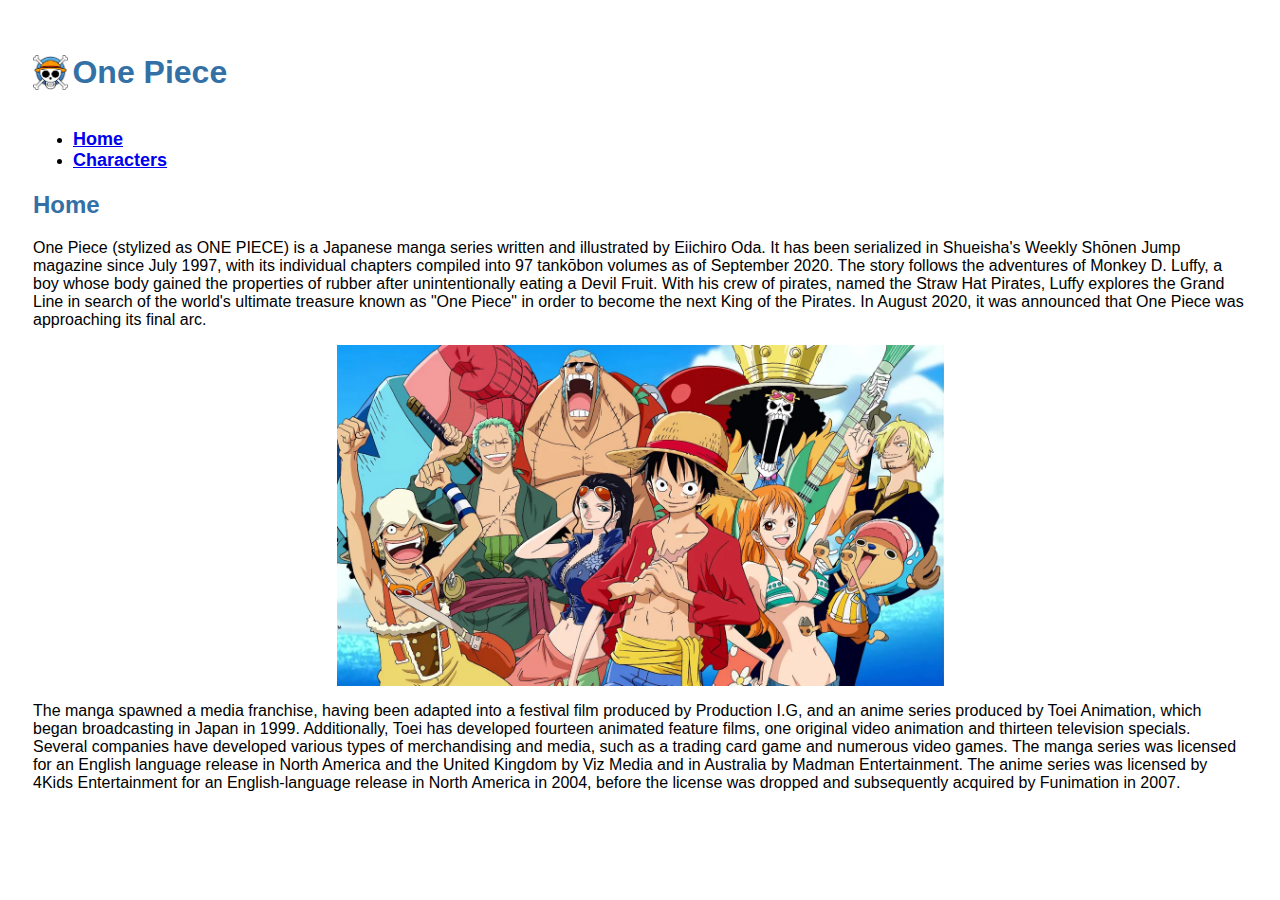
<file: 1_tribute-page/index.html>
<!DOCTYPE html>
<html lang="en">
  <head>
    <link rel="stylesheet" href="styles.css" />
  </head>
  <body>
    <header class="header">
      <img class="logo" alt="One Piece Logo" src="img/One_Piece_Anime_Logo.webp" />
      <h1 id="title">One Piece</h1>
    </header>
    <nav>
      <ul>
        <li><a href="index.html">Home</a></li>
        <li><a href="characters.html">Characters</a></li>
      </ul>
    </nav>
    <main id="main">
      <div>
        <h2>Home</h2>
        <p>
          One Piece (stylized as ONE PIECE) is a Japanese manga series written
          and illustrated by Eiichiro Oda. It has been serialized in Shueisha's
          Weekly Shōnen Jump magazine since July 1997, with its individual
          chapters compiled into 97 tankōbon volumes as of September 2020. The
          story follows the adventures of Monkey D. Luffy, a boy whose body
          gained the properties of rubber after unintentionally eating a Devil
          Fruit. With his crew of pirates, named the Straw Hat Pirates, Luffy
          explores the Grand Line in search of the world's ultimate treasure
          known as "One Piece" in order to become the next King of the Pirates.
          In August 2020, it was announced that One Piece was approaching its
          final arc.
        </p>
        <img class="image" src="img/1134207_hnfc.1280.webp" style="max-width: 50%" />
        <p>
          The manga spawned a media franchise, having been adapted into a
          festival film produced by Production I.G, and an anime series produced
          by Toei Animation, which began broadcasting in Japan in 1999.
          Additionally, Toei has developed fourteen animated feature films, one
          original video animation and thirteen television specials. Several
          companies have developed various types of merchandising and media,
          such as a trading card game and numerous video games. The manga series
          was licensed for an English language release in North America and the
          United Kingdom by Viz Media and in Australia by Madman Entertainment.
          The anime series was licensed by 4Kids Entertainment for an
          English-language release in North America in 2004, before the license
          was dropped and subsequently acquired by Funimation in 2007.
        </p>
      </div>
    </main>
  </body>
</html>
</file>
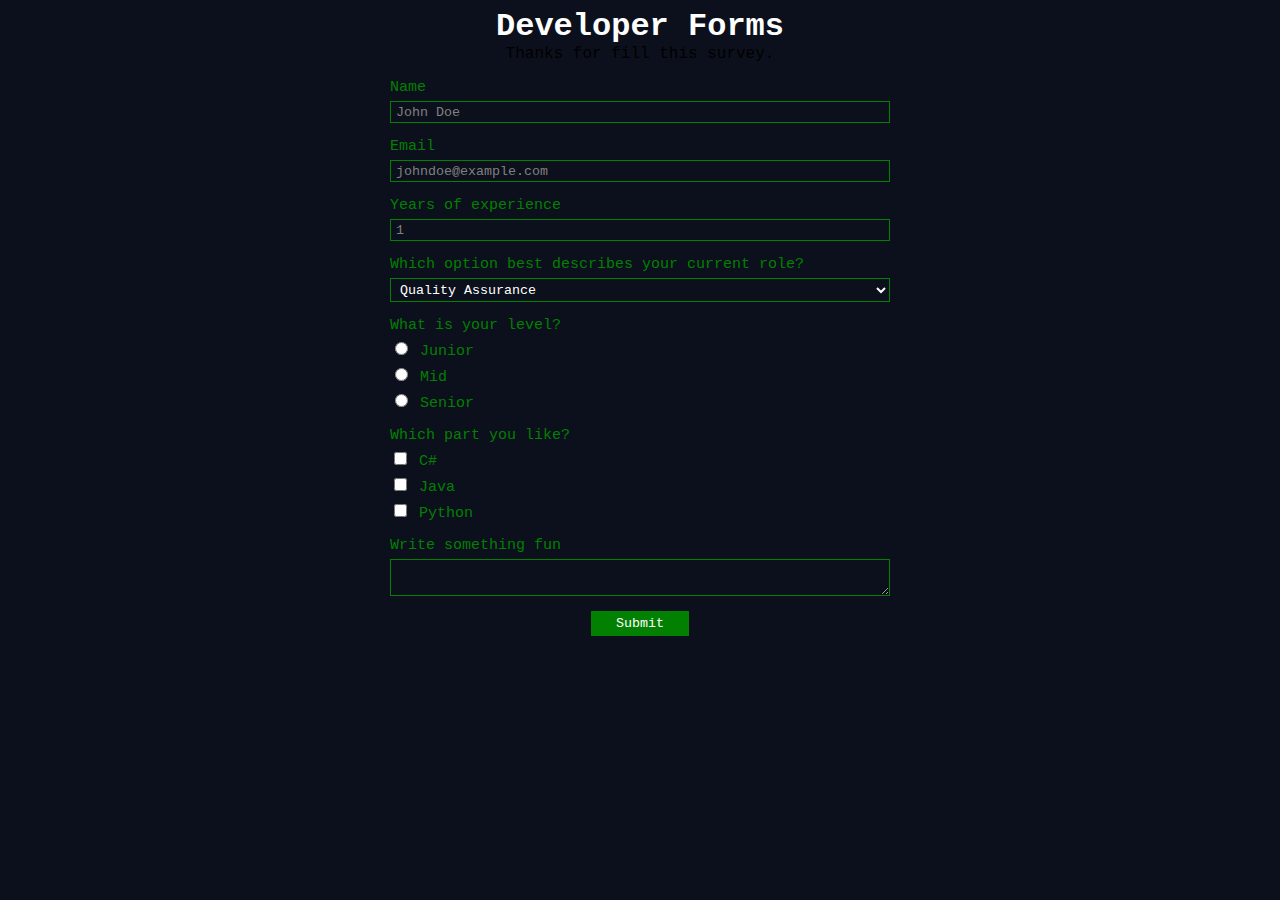
<file: 2_survey_form/index.html>
<html>
  <head>
    <title>Developer Form</title>
    <link rel="stylesheet" href="styles.css" />
  </head>
  <body>
    <main class="content">
      <div class="title-container">
        <h1 class="mb-0" id="title">Developer Forms</h1>
        <p class="mt-0" id="description">Thanks for fill this survey.</p>
      </div>

      <div class="form-container">
        <form id="survey-form">
          <div class="form-group">
            <label id="name-label" for="name">Name</label>
            <input
              class="form-control"
              id="name"
              type="text"
              required
              placeholder="John Doe"
            />
          </div>
          <div class="form-group">
            <label id="email-label" for="email">Email</label>
            <input
              class="form-control"
              id="email"
              type="email"
              required
              placeholder="johndoe@example.com"
            />
          </div>
          <div class="form-group">
            <label id="number-label" for="number">Years of experience</label>
            <input
              class="form-control"
              id="number"
              type="number"
              min="1"
              max="20"
              required
              placeholder="1"
            />
          </div>
          <div class="form-group">
            <label id="combo-dropdown" for="dropdown"
              >Which option best describes your current role?</label
            >
            <select class="form-control" id="dropdown">
              <option value="" disabled>Select current role</option>
              <option>Quality Assurance</option>
              <option>Software Developer</option>
              <option>Software Architect</option>
            </select>
          </div>
          <div class="form-group">
            <label>What is your level?</label>
            <label>
              <input type="radio" name="level" value="junior" /> Junior
            </label>
            <label> <input type="radio" name="level" value="mid" /> Mid </label>
            <label>
              <input type="radio" name="level" value="senior" /> Senior
            </label>
          </div>
          <div class="form-group">
            <label id="combo-label" for="combo">Which part you like?</label>
            <div>
              <label> <input type="checkbox" value="csharp" /> C# </label>
              <label> <input type="checkbox" value="java" /> Java </label>
              <label> <input type="checkbox" value="python" /> Python </label>
            </div>
          </div>
          <div class="form-group">
            <label id="textarea-label" for="textarea">Write something fun</label>
            <textarea class="form-control" id="textarea"></textarea>
          </div>
          <div class="button-container mt-2">
            <button id="submit" type="submit">Submit</button>
          </div>
        </form>
      </div>
    </main>
    <script src="https://cdn.freecodecamp.org/testable-projects-fcc/v1/bundle.js"></script>
  </body>
</html>
</file>
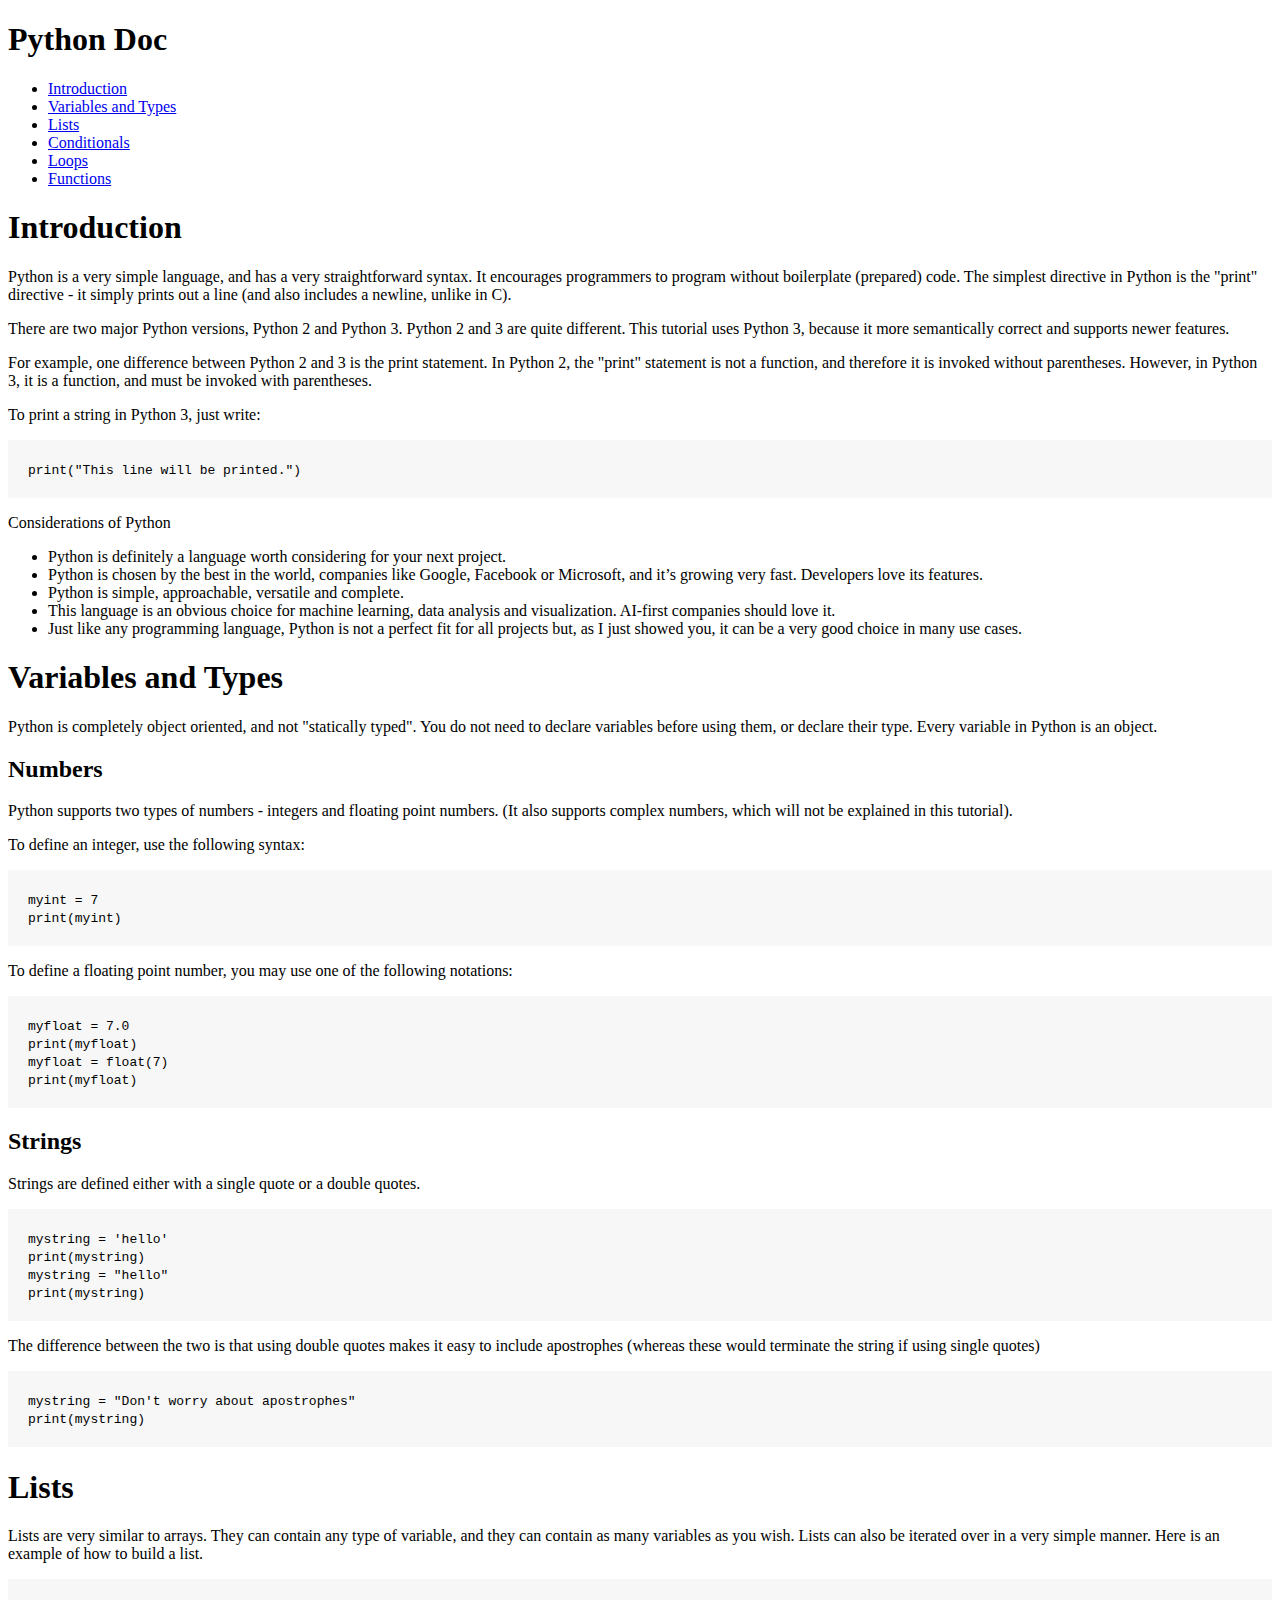
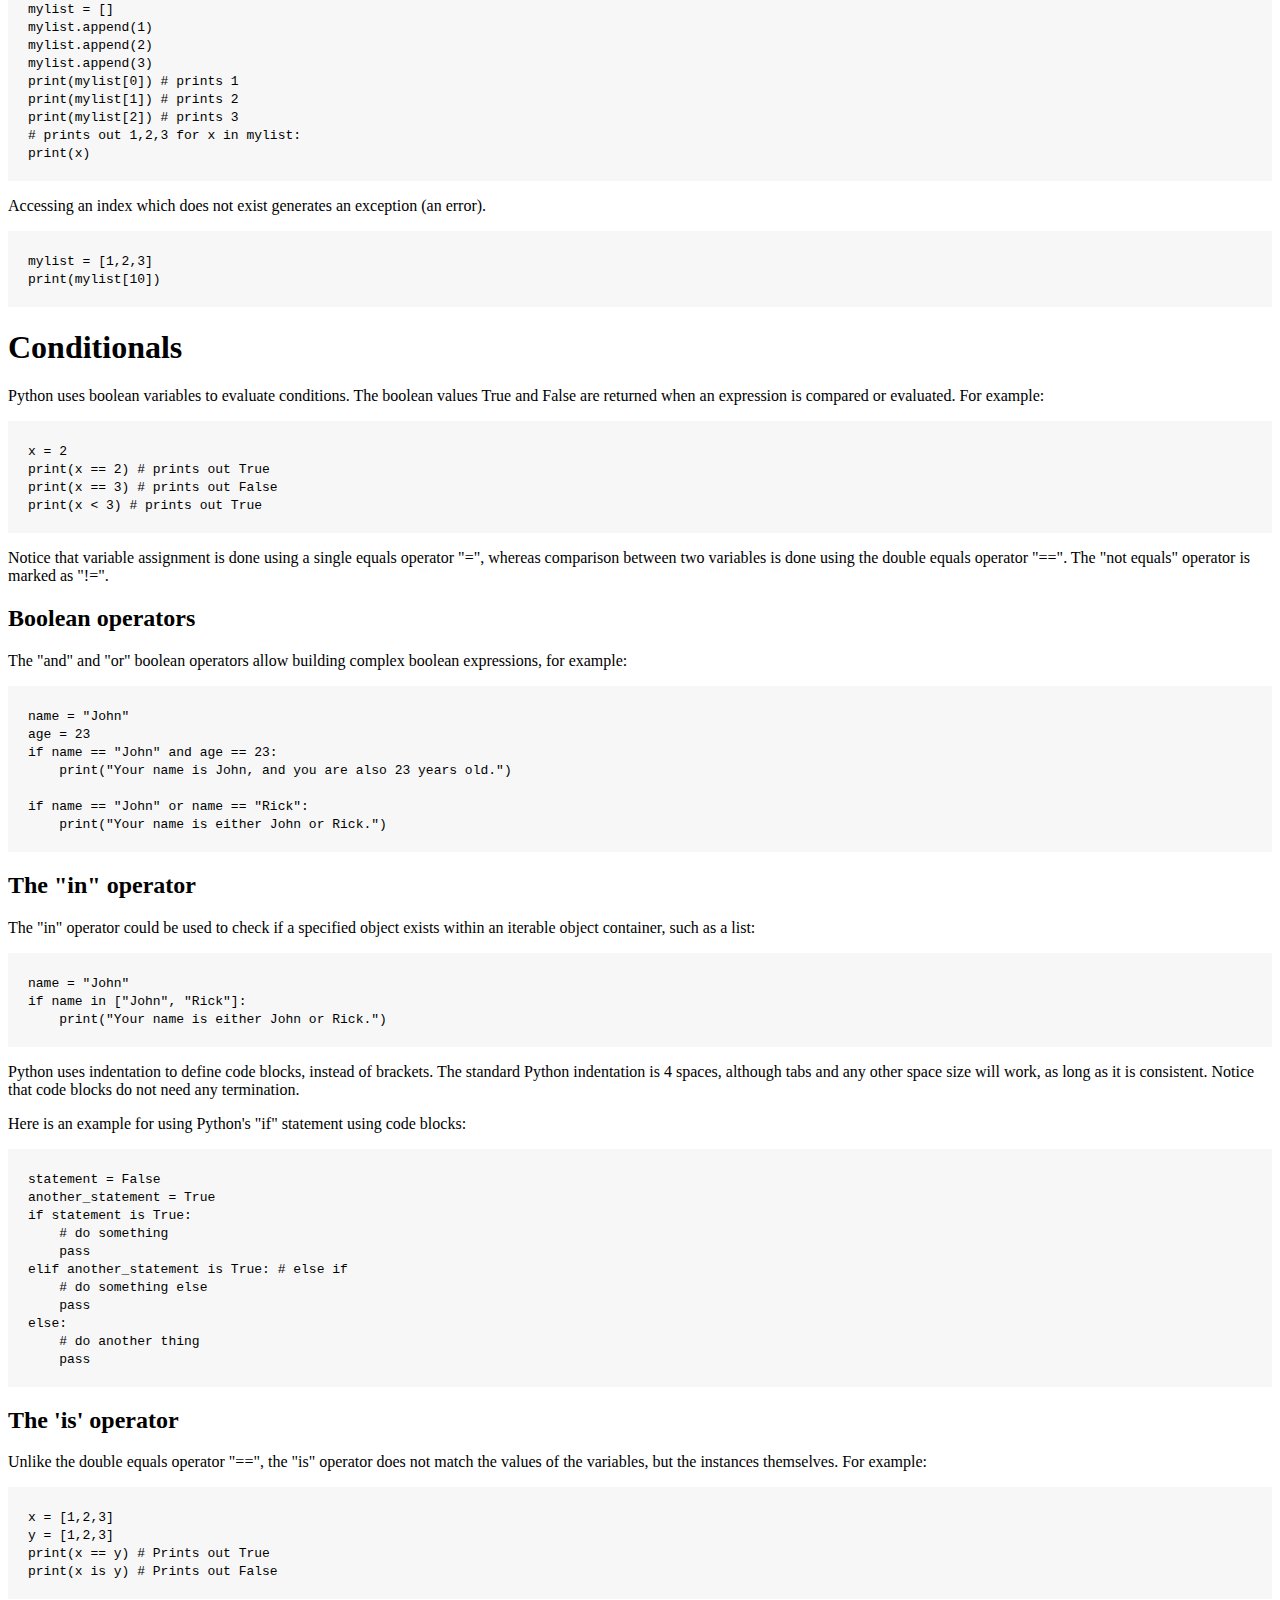
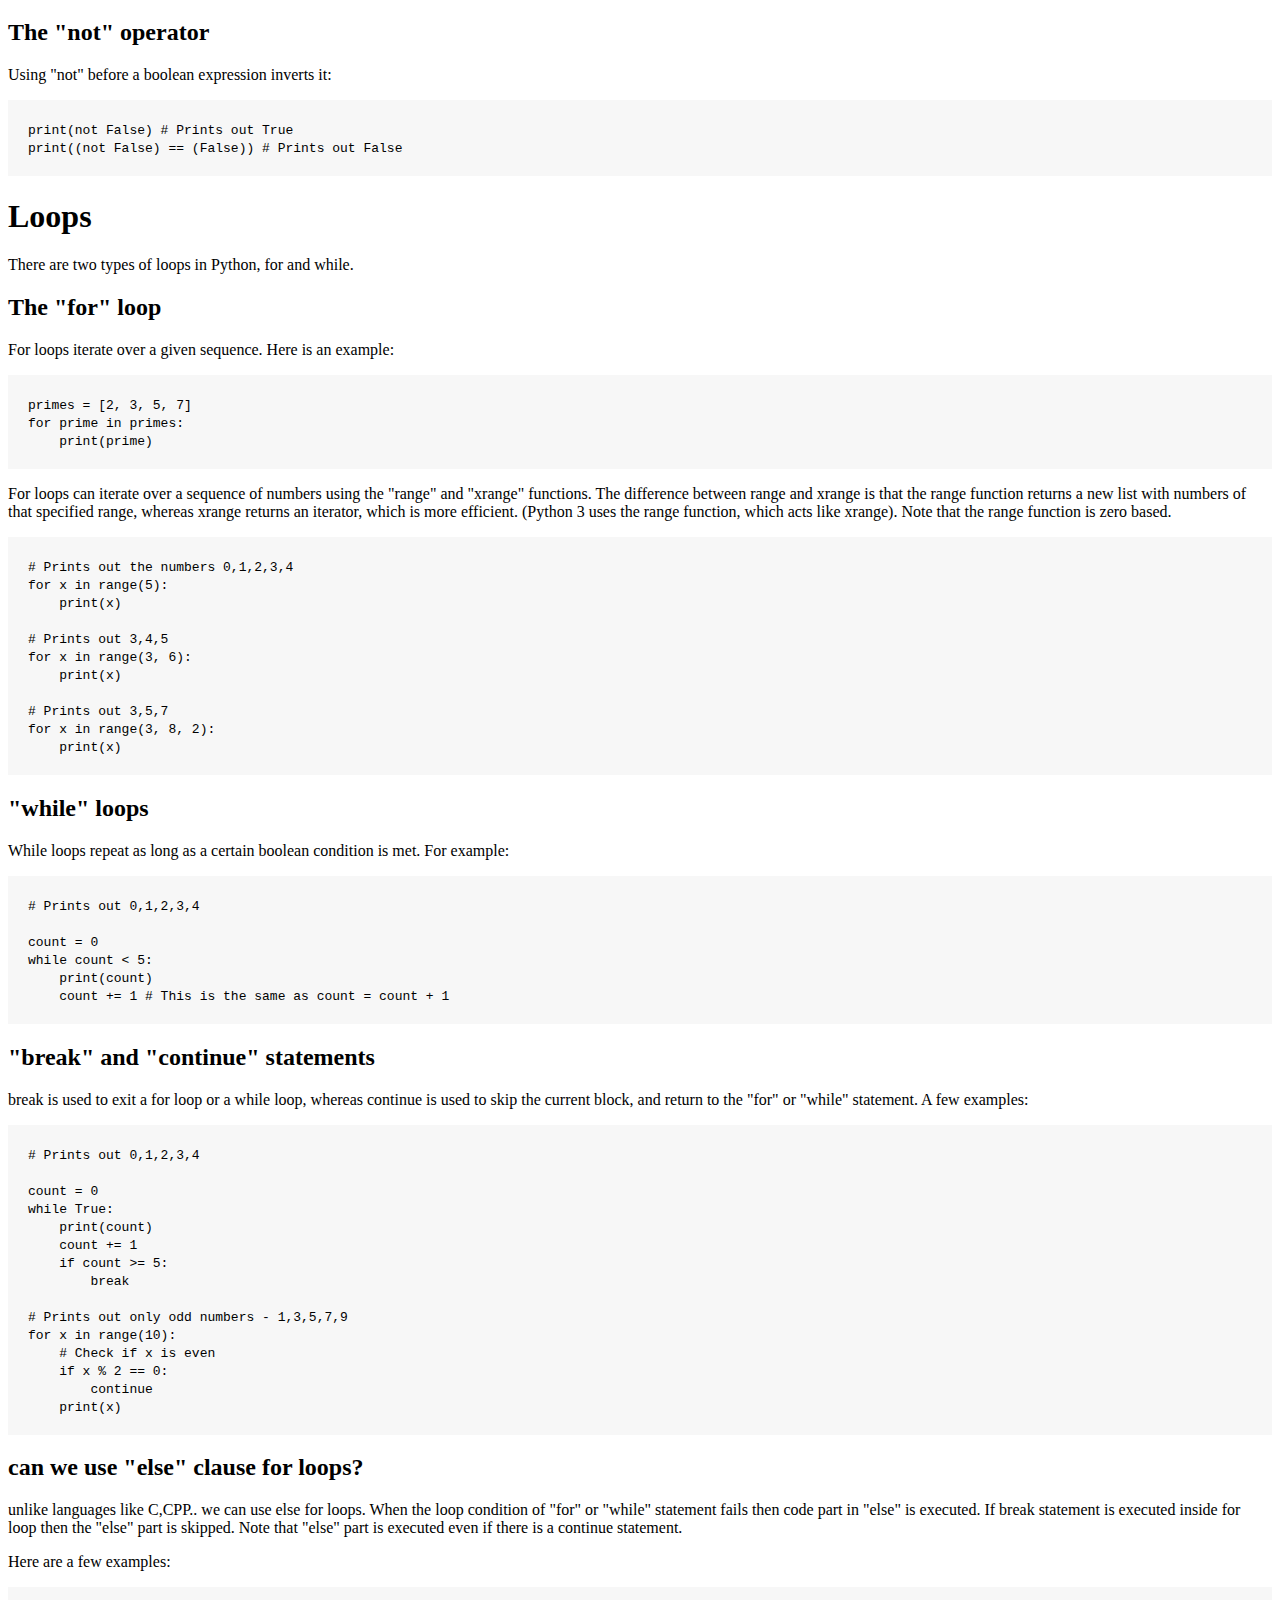
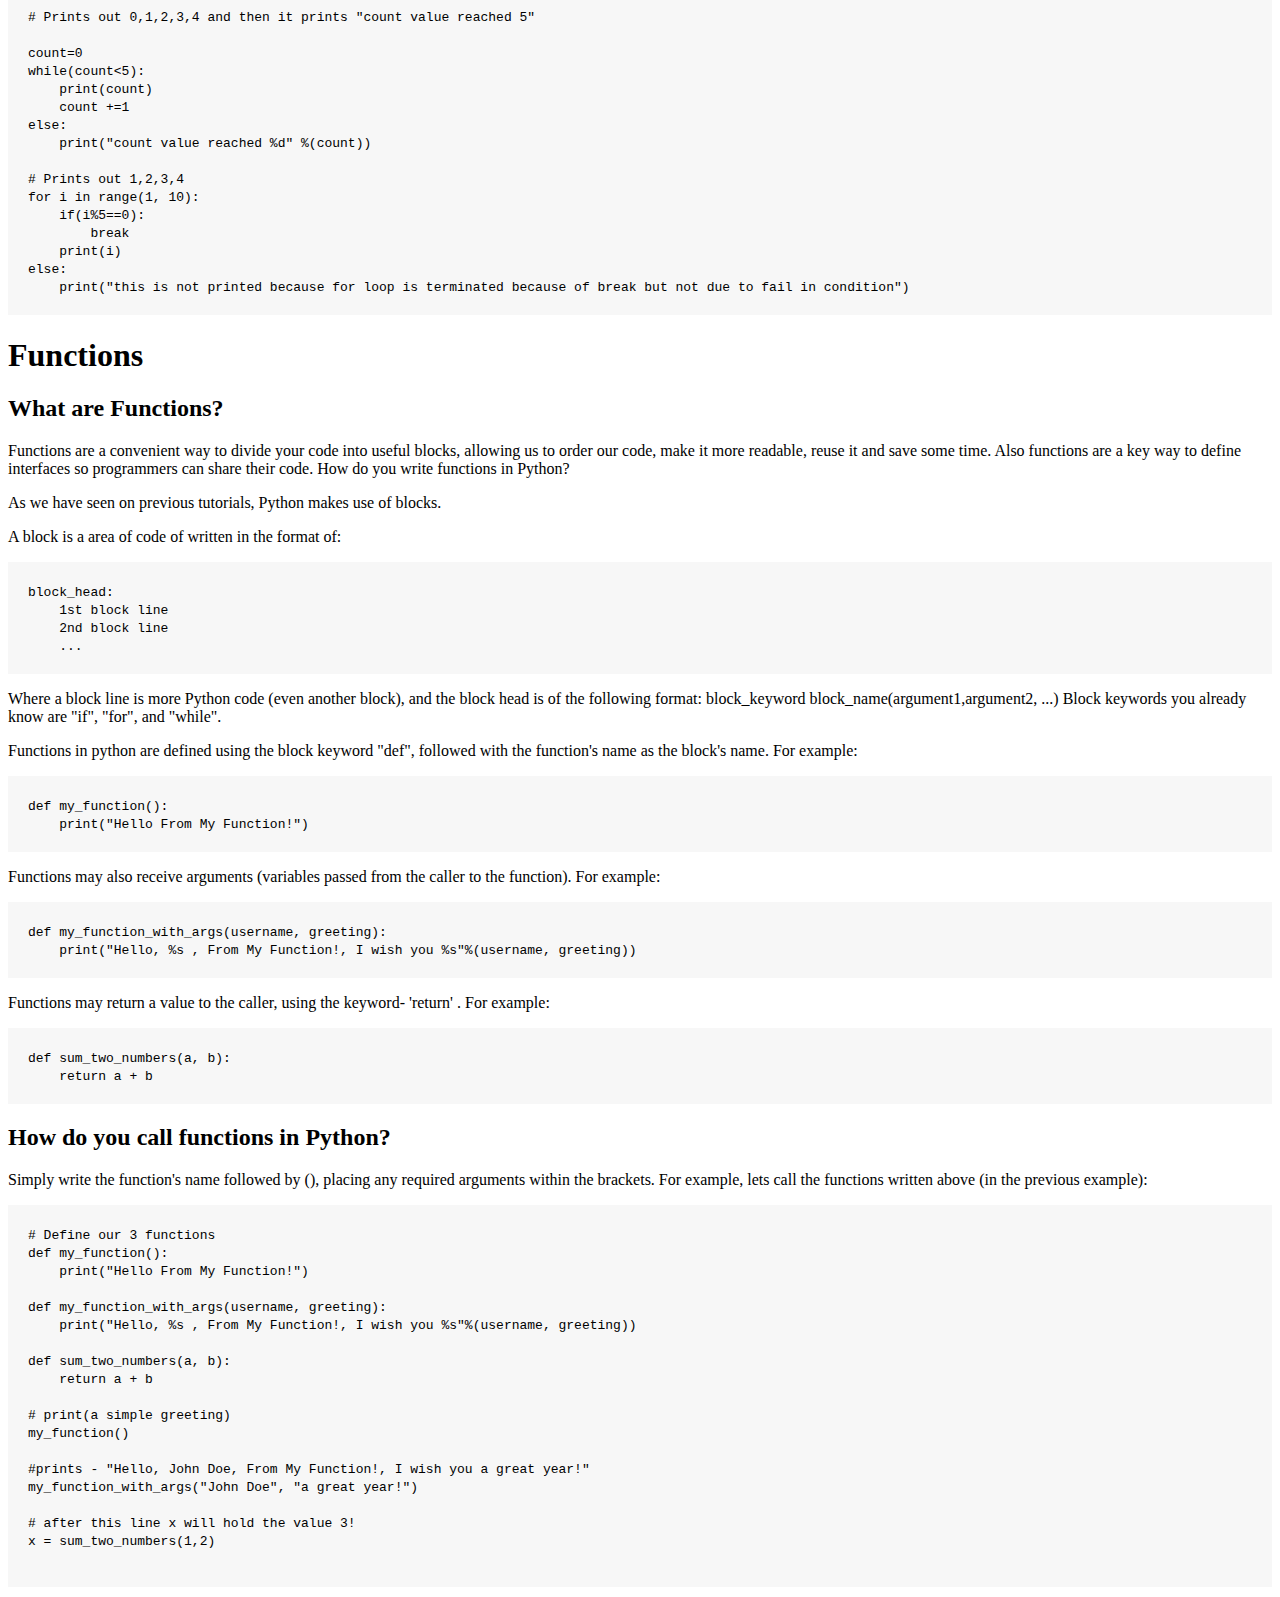
<file: 4_tecnical_documentation/index.html>
<!DOCTYPE html>
<html>
  <head>
    <link
      rel="stylesheet"
      href="https://cdn.jsdelivr.net/npm/bootstrap@4.5.3/dist/css/bootstrap.min.css"
      integrity="sha384-TX8t27EcRE3e/ihU7zmQxVncDAy5uIKz4rEkgIXeMed4M0jlfIDPvg6uqKI2xXr2"
      crossorigin="anonymous"
    />
    <link rel="stylesheet" href="styles.css" />
  </head>
  <body>
    <div class="container-fluid">
      <div class="row">
        <div class="col-md-2">
          <nav id="navbar">
            <header>
              <h1>Python Doc</h1>
            </header>
            <ul class="nav flex-column">
              <li class="nav-item">
                <a class="nav-link" href="#Introduction">Introduction</a>
              </li>
              <li class="nav-item">
                <a class="nav-link" href="#Variables_and_Types"
                  >Variables and Types</a
                >
              </li>
              <li class="nav-item">
                <a class="nav-link" href="#Lists">Lists</a>
              </li>
              <li class="nav-item">
                <a class="nav-link" href="#Conditionals">Conditionals</a>
              </li>
              <li class="nav-item">
                <a class="nav-link" href="#Loops">Loops</a>
              </li>
              <li class="nav-item">
                <a class="nav-link" href="#Functions">Functions</a>
              </li>
            </ul>
          </nav>
        </div>
        <div class="col-md-10">
          <main id="main-doc">
            <section class="main-section" id="Introduction">
              <header>
                <h1>Introduction</h1>
              </header>
              <p>
                Python is a very simple language, and has a very straightforward
                syntax. It encourages programmers to program without boilerplate
                (prepared) code. The simplest directive in Python is the "print"
                directive - it simply prints out a line (and also includes a
                newline, unlike in C).
              </p>
              <p>
                There are two major Python versions, Python 2 and Python 3.
                Python 2 and 3 are quite different. This tutorial uses Python 3,
                because it more semantically correct and supports newer
                features.
              </p>
              <p>
                For example, one difference between Python 2 and 3 is the print
                statement. In Python 2, the "print" statement is not a function,
                and therefore it is invoked without parentheses. However, in
                Python 3, it is a function, and must be invoked with
                parentheses.
              </p>
              <p>To print a string in Python 3, just write:</p>
              <div class="code">
                <code> print("This line will be printed.") </code>
              </div>
              <p>Considerations of Python</p>
              <ul>
                <li>
                  Python is definitely a language worth considering for your
                  next project.
                </li>
                <li>
                  Python is chosen by the best in the world, companies like
                  Google, Facebook or Microsoft, and it’s growing very fast.
                  Developers love its features.
                </li>
                <li>Python is simple, approachable, versatile and complete.</li>
                <li>
                  This language is an obvious choice for machine learning, data
                  analysis and visualization. AI-first companies should love it.
                </li>
                <li>
                  Just like any programming language, Python is not a perfect
                  fit for all projects but, as I just showed you, it can be a
                  very good choice in many use cases.
                </li>
              </ul>
            </section>
            <section class="main-section mt-5" id="Variables_and_Types">
              <header>
                <h1>Variables and Types</h1>
              </header>
              <p>
                Python is completely object oriented, and not "statically
                typed". You do not need to declare variables before using them,
                or declare their type. Every variable in Python is an object.
              </p>
              <h2>Numbers</h2>
              <p>
                Python supports two types of numbers - integers and floating
                point numbers. (It also supports complex numbers, which will not
                be explained in this tutorial).
              </p>
              <p>To define an integer, use the following syntax:</p>
              <div class="code">
                <code>
                  myint = 7 <br />
                  print(myint)
                </code>
              </div>
              <p>
                To define a floating point number, you may use one of the
                following notations:
              </p>
              <div class="code">
                <code>
                  myfloat = 7.0 <br />
                  print(myfloat) <br />
                  myfloat = float(7) <br />
                  print(myfloat) <br />
                </code>
              </div>
              <h2>Strings</h2>
              <p>
                Strings are defined either with a single quote or a double
                quotes.
              </p>
              <div class="code">
                <code>
                    mystring = 'hello'<br />
                    print(mystring) <br />
                    mystring = "hello" <br />
                    print(mystring) <br />
                  </code>
              </div>
              <p>
                The difference between the two is that using double quotes makes
                it easy to include apostrophes (whereas these would terminate
                the string if using single quotes)
              </p>
              <div class="code">
                <code>
                    mystring = "Don't worry about apostrophes"<br />
                    print(mystring) <br />
                  </code>
              </div>
            </section>
            <section class="main-section" id="Lists">
              <header>
                <h1>Lists</h1>
              </header>
              <p>
                Lists are very similar to arrays. They can contain any type of
                variable, and they can contain as many variables as you wish.
                Lists can also be iterated over in a very simple manner. Here is
                an example of how to build a list.
              </p>
              <div class="code">
                <code>
                    mylist = [] <br />
                    mylist.append(1) <br />
                    mylist.append(2) <br />
                    mylist.append(3) <br />
                    print(mylist[0]) # prints 1 <br />
                    print(mylist[1]) # prints 2 <br />
                    print(mylist[2]) # prints 3 <br />
                    # prints out 1,2,3 for x in mylist: <br />
                    print(x) <br />
                  </code>
              </div>
              <p>
                Accessing an index which does not exist generates an exception
                (an error).
              </p>
              <div class="code">
                <code>
                    mylist = [1,2,3] <br />
                    print(mylist[10]) <br />
                  </code>
              </div>
            </section>
            <section class="main-section" id="Conditionals">
              <header>
                <h1>Conditionals</h1>
              </header>
              <p>
                Python uses boolean variables to evaluate conditions. The
                boolean values True and False are returned when an expression is
                compared or evaluated. For example:
              </p>
              <div class="code">
                <code>
                    x = 2 <br />
                    print(x == 2) # prints out True <br />
                    print(x == 3) # prints out False <br />
                    print(x &lt; 3) # prints out True <br />
                  </code>
              </div>
              <p>
                Notice that variable assignment is done using a single equals
                operator "=", whereas comparison between two variables is done
                using the double equals operator "==". The "not equals" operator
                is marked as "!=".
              </p>
              <h2>Boolean operators</h2>
              <p>
                The "and" and "or" boolean operators allow building complex
                boolean expressions, for example:
              </p>
              <div class="code">
                <code>
                    name = "John" <br />
                    age = 23 <br />
                    if name == "John" and age == 23: <br />
                    &nbsp;&nbsp;&nbsp;&nbsp;print("Your name is John, and you are
                    also 23 years old.") <br />
                    <br />
    
                    if name == "John" or name == "Rick": <br />
                    &nbsp;&nbsp;&nbsp;&nbsp;print("Your name is either John or
                    Rick.")
                    <br />
                  </code>
              </div>
              <h2>The "in" operator</h2>
              <p>
                The "in" operator could be used to check if a specified object
                exists within an iterable object container, such as a list:
              </p>
              <div class="code">
                <code>
                    name = "John" <br />
                    if name in ["John", "Rick"]: <br />
                    &nbsp;&nbsp;&nbsp;&nbsp;print("Your name is either John or
                    Rick.")
                    <br />
                  </code>
              </div>
              <p>
                Python uses indentation to define code blocks, instead of
                brackets. The standard Python indentation is 4 spaces, although
                tabs and any other space size will work, as long as it is
                consistent. Notice that code blocks do not need any termination.
              </p>
              <p>
                Here is an example for using Python's "if" statement using code
                blocks:
              </p>
              <div class="code">
                <code>
                    statement = False <br />
                    another_statement = True <br />
                    if statement is True: <br />
                    &nbsp;&nbsp;&nbsp;&nbsp;# do something <br />
                    &nbsp;&nbsp;&nbsp;&nbsp;pass <br />
                    elif another_statement is True: # else if <br />
                    &nbsp;&nbsp;&nbsp;&nbsp;# do something else <br />
                    &nbsp;&nbsp;&nbsp;&nbsp;pass <br />
                    else: <br />
                    &nbsp;&nbsp;&nbsp;&nbsp;# do another thing <br />
                    &nbsp;&nbsp;&nbsp;&nbsp;pass<br />
                  </code>
              </div>
              <h2>The 'is' operator</h2>
              <p>
                Unlike the double equals operator "==", the "is" operator does
                not match the values of the variables, but the instances
                themselves. For example:
              </p>
              <div class="code">
                <code>
                    x = [1,2,3] <br />
                    y = [1,2,3] <br />
                    print(x == y) # Prints out True <br />
                    print(x is y) # Prints out False <br />
                  </code>
              </div>
              <h2>The "not" operator</h2>
              <p>Using "not" before a boolean expression inverts it:</p>
              <div class="code">
                <code>
                    print(not False) # Prints out True <br />
                    print((not False) == (False)) # Prints out False <br />
                  </code>
              </div>
            </section>
            <section class="main-section" id="Loops">
              <header>
                <h1>Loops</h1>
              </header>
              <p>There are two types of loops in Python, for and while.</p>
              <h2>The "for" loop</h2>

              <p>
                For loops iterate over a given sequence. Here is an example:
              </p>
              <div class="code">
                <code>
                    primes = [2, 3, 5, 7] <br />
                    for prime in primes: <br />
                    &nbsp;&nbsp;&nbsp;&nbsp;print(prime) <br />
                  </code>
              </div>
              <p>
                For loops can iterate over a sequence of numbers using the
                "range" and "xrange" functions. The difference between range and
                xrange is that the range function returns a new list with
                numbers of that specified range, whereas xrange returns an
                iterator, which is more efficient. (Python 3 uses the range
                function, which acts like xrange). Note that the range function
                is zero based.
              </p>
              <div class="code">
                <code>
                    # Prints out the numbers 0,1,2,3,4 <br />
                    for x in range(5): <br />
                    &nbsp;&nbsp;&nbsp;&nbsp;print(x) <br /><br />
    
                    # Prints out 3,4,5 <br />
                    for x in range(3, 6): <br />
                    &nbsp;&nbsp;&nbsp;&nbsp;print(x) <br /><br />
    
                    # Prints out 3,5,7 <br />
                    for x in range(3, 8, 2): <br />
                    &nbsp;&nbsp;&nbsp;&nbsp;print(x) <br />
                  </code>
              </div>
              <h2>"while" loops</h2>
              <p>
                While loops repeat as long as a certain boolean condition is
                met. For example:
              </p>
              <div class="code">
                <code>
                    # Prints out 0,1,2,3,4 <br /><br />
    
                    count = 0<br />
                    while count < 5:<br />
                    &nbsp;&nbsp;&nbsp;&nbsp;print(count)<br />
                    &nbsp;&nbsp;&nbsp;&nbsp;count += 1 # This is the same as count =
                    count + 1<br />
                  </code>
              </div>
              <h2>"break" and "continue" statements</h2>
              <p>
                break is used to exit a for loop or a while loop, whereas
                continue is used to skip the current block, and return to the
                "for" or "while" statement. A few examples:
              </p>
              <div class="code">
                <code>
                    # Prints out 0,1,2,3,4 <br /><br />
    
                    count = 0<br />
                    while True:<br />
                    &nbsp;&nbsp;&nbsp;&nbsp;print(count)<br />
                    &nbsp;&nbsp;&nbsp;&nbsp;count += 1<br />
                    &nbsp;&nbsp;&nbsp;&nbsp;if count >= 5:<br />
                    &nbsp;&nbsp;&nbsp;&nbsp;&nbsp;&nbsp;&nbsp;&nbsp;break<br /><br />
    
                    # Prints out only odd numbers - 1,3,5,7,9<br />
                    for x in range(10):<br />
                    &nbsp;&nbsp;&nbsp;&nbsp;# Check if x is even<br />
                    &nbsp;&nbsp;&nbsp;&nbsp;if x % 2 == 0:<br />
                    &nbsp;&nbsp;&nbsp;&nbsp;&nbsp;&nbsp;&nbsp;&nbsp;continue<br />
                    &nbsp;&nbsp;&nbsp;&nbsp;print(x)<br />
                  </code>
              </div>
              <h2>can we use "else" clause for loops?</h2>
              <p>
                unlike languages like C,CPP.. we can use else for loops. When
                the loop condition of "for" or "while" statement fails then code
                part in "else" is executed. If break statement is executed
                inside for loop then the "else" part is skipped. Note that
                "else" part is executed even if there is a continue statement.
              </p>
              <p>Here are a few examples:</p>
              <div class="code">
                <code>
                    # Prints out 0,1,2,3,4 and then it prints "count value reached
                    5"
                    <br /><br />
    
                    count=0<br />
                    while(count&lt;5):<br />
                    &nbsp;&nbsp;&nbsp;&nbsp;print(count)<br />
                    &nbsp;&nbsp;&nbsp;&nbsp;count +=1<br />
                    else:<br />
                    &nbsp;&nbsp;&nbsp;&nbsp;print("count value reached %d"
                    %(count))<br /><br />
    
                    # Prints out 1,2,3,4<br />
                    for i in range(1, 10):<br />
                    &nbsp;&nbsp;&nbsp;&nbsp;if(i%5==0):<br />
                    &nbsp;&nbsp;&nbsp;&nbsp;&nbsp;&nbsp;&nbsp;&nbsp;break<br />
                    &nbsp;&nbsp;&nbsp;&nbsp;print(i)<br />
                    else:<br />
                    &nbsp;&nbsp;&nbsp;&nbsp;print("this is not printed because for
                    loop is terminated because of break but not due to fail in
                    condition")<br />
                  </code>
              </div>
            </section>
            <section class="main-section" id="Functions">
              <header>
                <h1>Functions</h1>
              </header>
              <h2>What are Functions?</h2>
              <p>
                Functions are a convenient way to divide your code into useful
                blocks, allowing us to order our code, make it more readable,
                reuse it and save some time. Also functions are a key way to
                define interfaces so programmers can share their code. How do
                you write functions in Python?
              </p>
              <p>
                As we have seen on previous tutorials, Python makes use of
                blocks.
              </p>
              <p>A block is a area of code of written in the format of:</p>
              <div class="code">
                <code>
                    block_head: <br />
                    &nbsp;&nbsp;&nbsp;&nbsp;1st block line <br />
                    &nbsp;&nbsp;&nbsp;&nbsp;2nd block line <br />
                    &nbsp;&nbsp;&nbsp;&nbsp;... <br />
                  </code>
              </div>
              <p>
                Where a block line is more Python code (even another block), and
                the block head is of the following format: block_keyword
                block_name(argument1,argument2, ...) Block keywords you already
                know are "if", "for", and "while".
              </p>
              <p>
                Functions in python are defined using the block keyword "def",
                followed with the function's name as the block's name. For
                example:
              </p>
              <div class="code">
                <code>
                    def my_function(): <br />
                    &nbsp;&nbsp;&nbsp;&nbsp;print("Hello From My Function!")
                  </code>
              </div>
              <p>
                Functions may also receive arguments (variables passed from the
                caller to the function). For example:
              </p>
              <div class="code">
                <code>
                  def my_function_with_args(username, greeting): <br />
                  &nbsp;&nbsp;&nbsp;&nbsp;print("Hello, %s , From My Function!,
                  I wish you %s"%(username, greeting))
                </code>
              </div>
              <p>
                Functions may return a value to the caller, using the keyword-
                'return' . For example:
              </p>
              <div class="code">
                <code>
                  def sum_two_numbers(a, b): <br />
                  &nbsp;&nbsp;&nbsp;&nbsp;return a + b
                </code>
              </div>
              <h2>How do you call functions in Python?</h2>
              <p>
                Simply write the function's name followed by (), placing any
                required arguments within the brackets. For example, lets call
                the functions written above (in the previous example):
              </p>
              <div class="code">
                <code>
                  # Define our 3 functions <br />
                  def my_function():<br />
                  &nbsp;&nbsp;&nbsp;&nbsp;print("Hello From My Function!")<br /><br />

                  def my_function_with_args(username, greeting): <br />
                  &nbsp;&nbsp;&nbsp;&nbsp;print("Hello, %s , From My Function!,
                  I wish you %s"%(username, greeting))<br /><br />

                  def sum_two_numbers(a, b):<br />
                  &nbsp;&nbsp;&nbsp;&nbsp;return a + b<br /><br />

                  # print(a simple greeting)<br />
                  my_function()<br /><br />

                  #prints - "Hello, John Doe, From My Function!, I wish you a
                  great year!"<br />
                  my_function_with_args("John Doe", "a great year!")<br /><br />

                  # after this line x will hold the value 3!<br />
                  x = sum_two_numbers(1,2)<br /><br />
                </code>
              </div>
            </section>
          </main>
        </div>
      </div>
    </div>
    <script src="https://cdn.freecodecamp.org/testable-projects-fcc/v1/bundle.js"></script>
  </body>
</html>
</file>
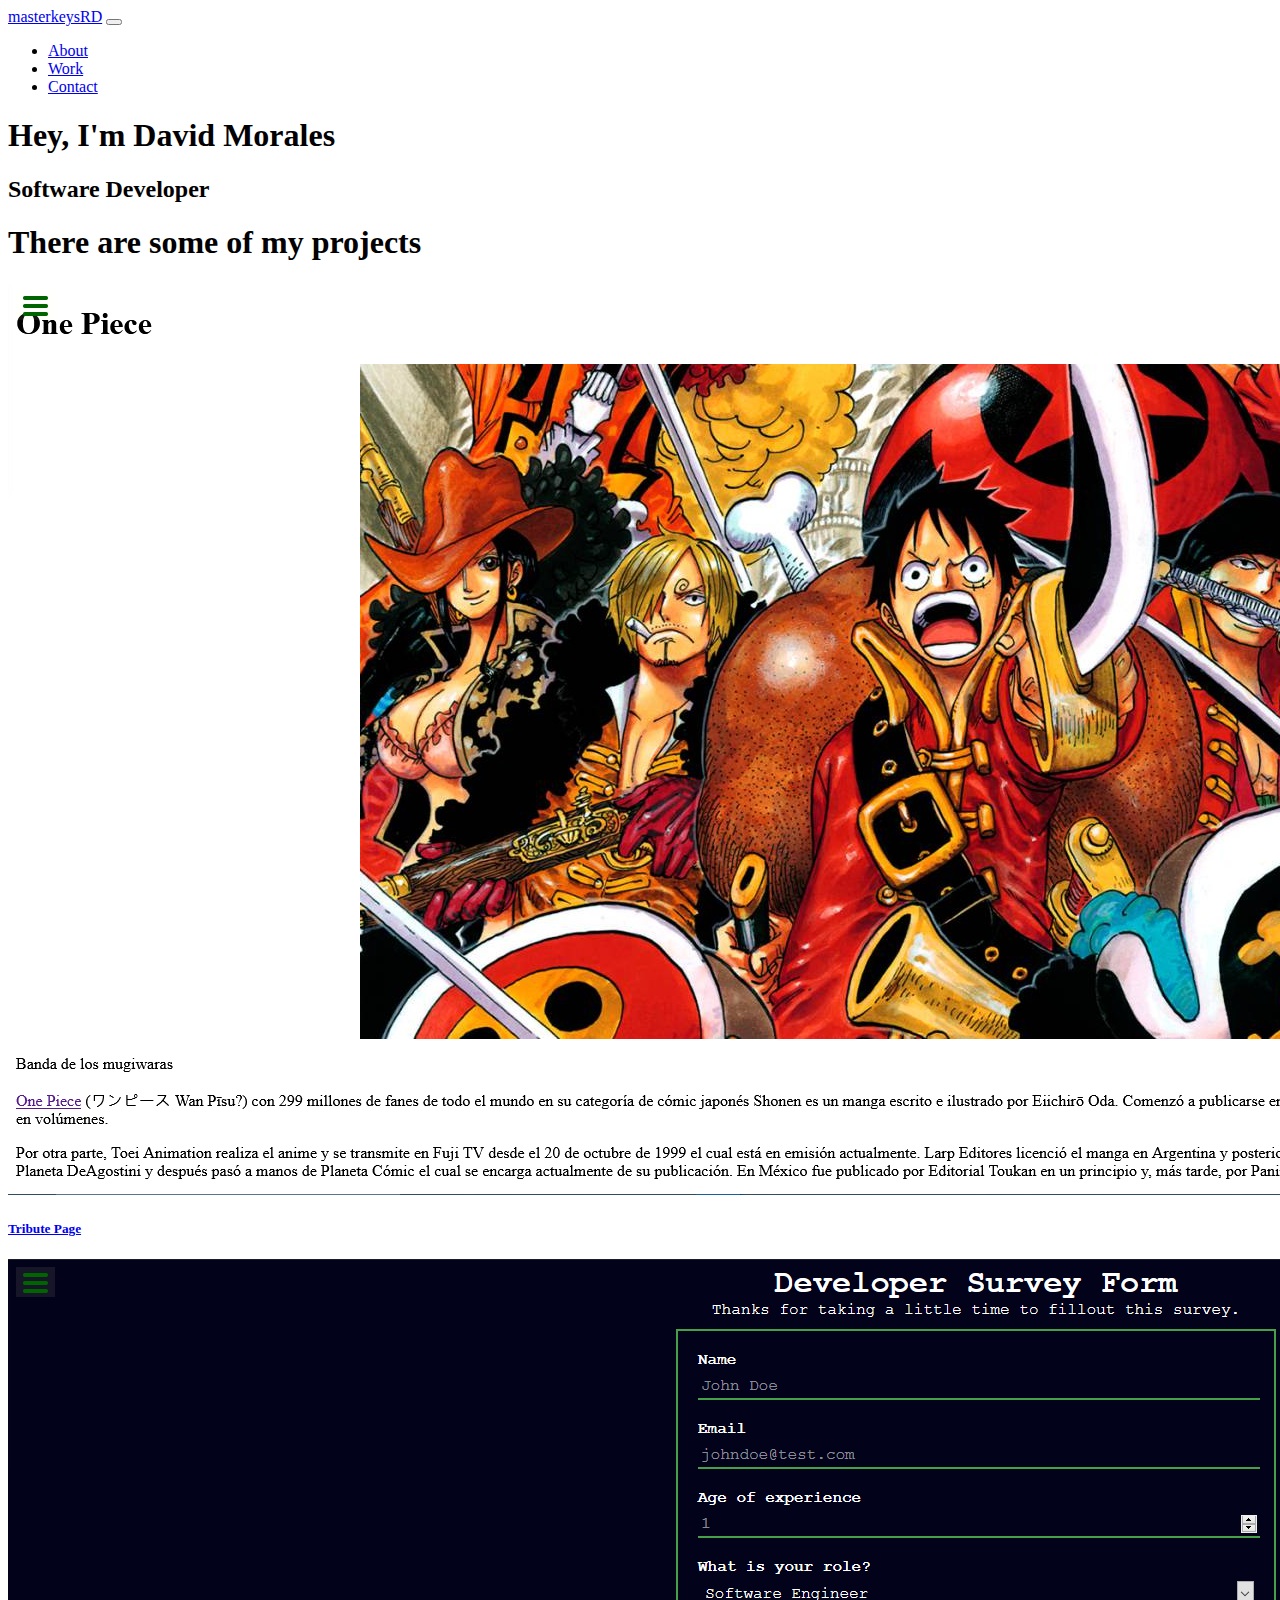
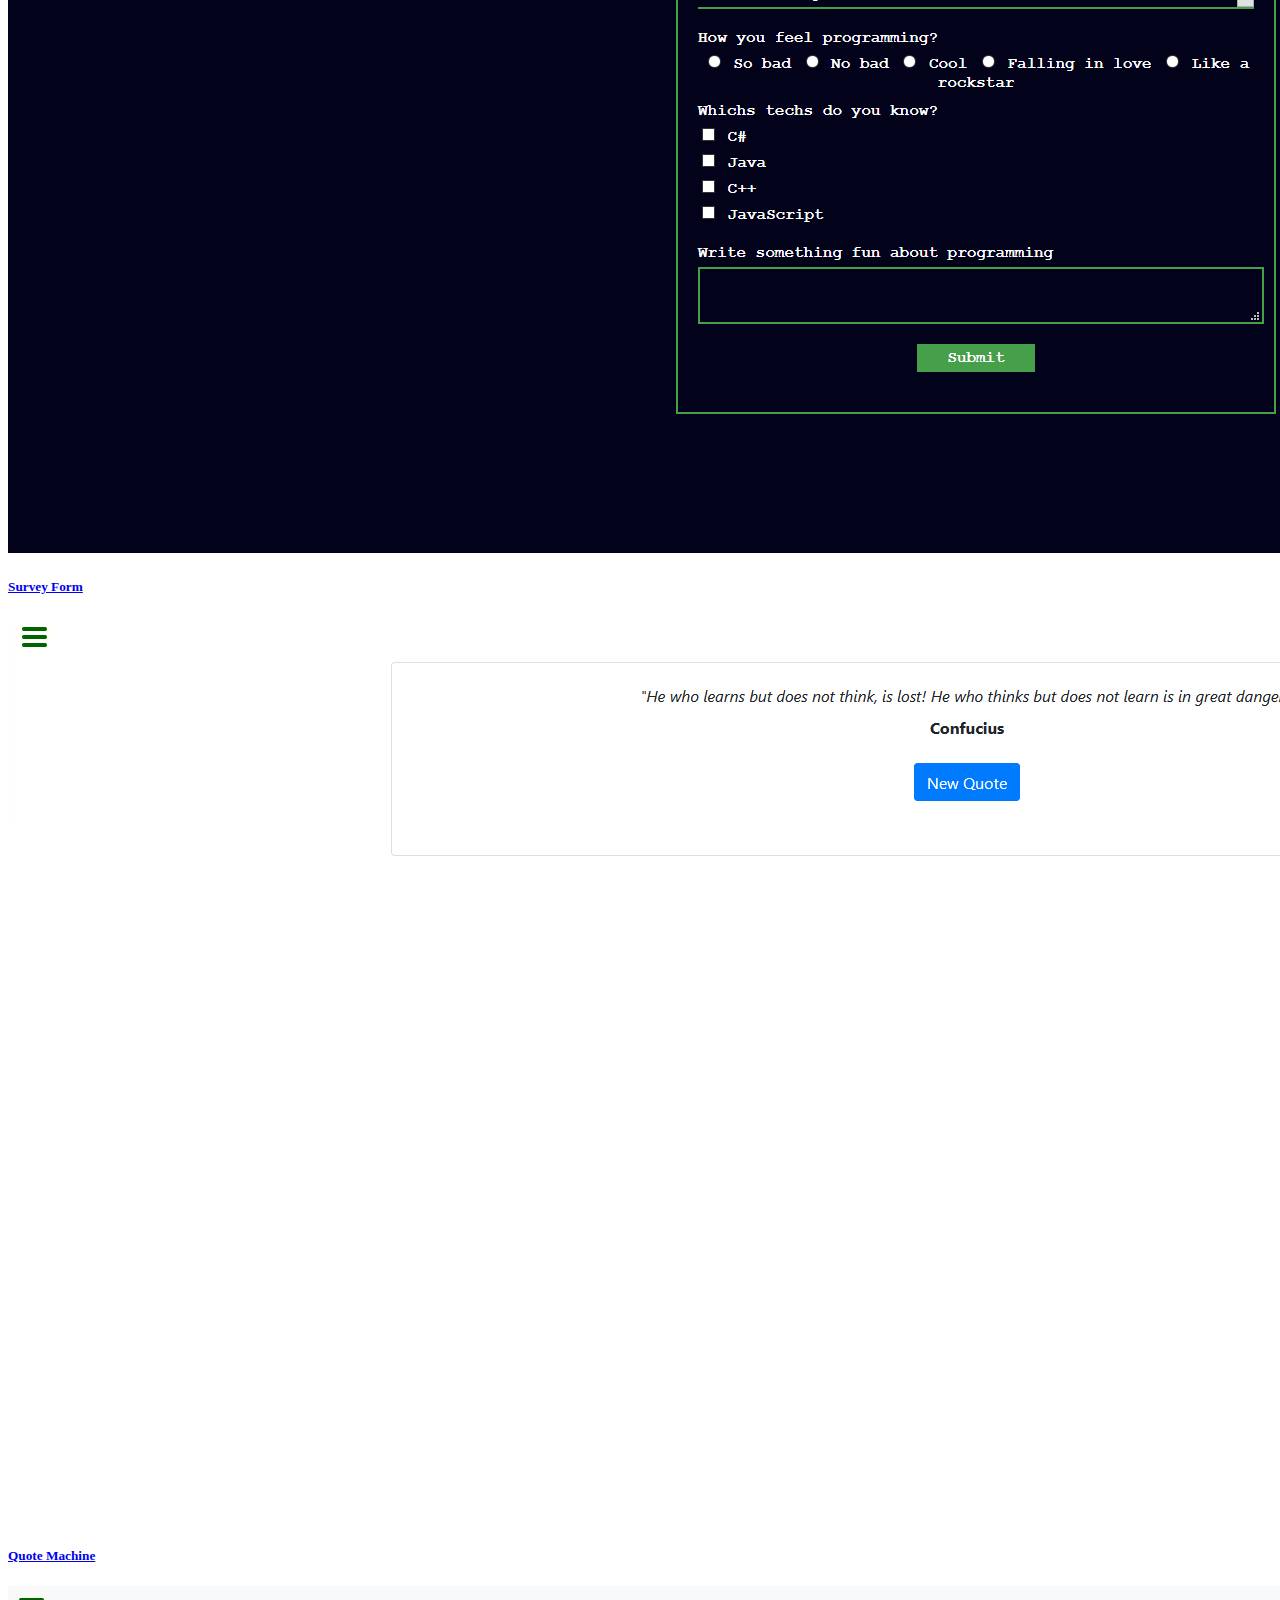
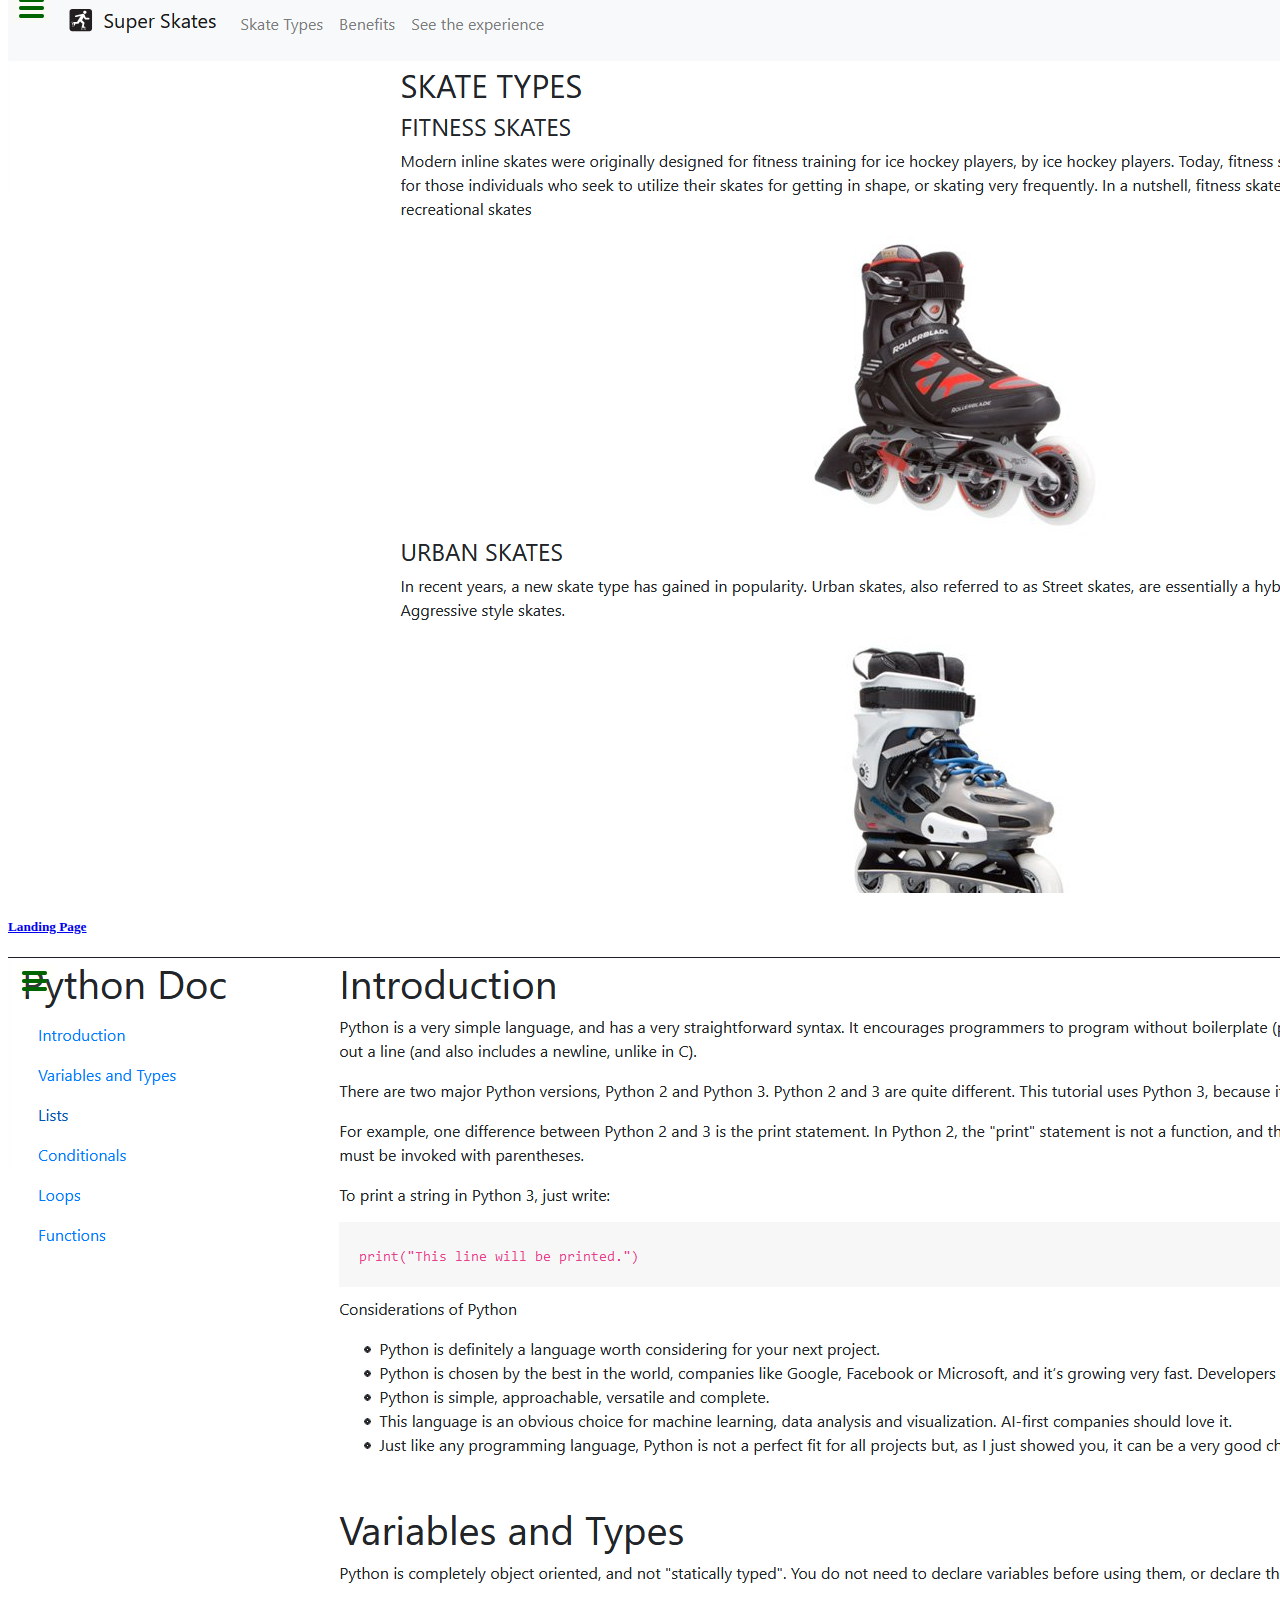
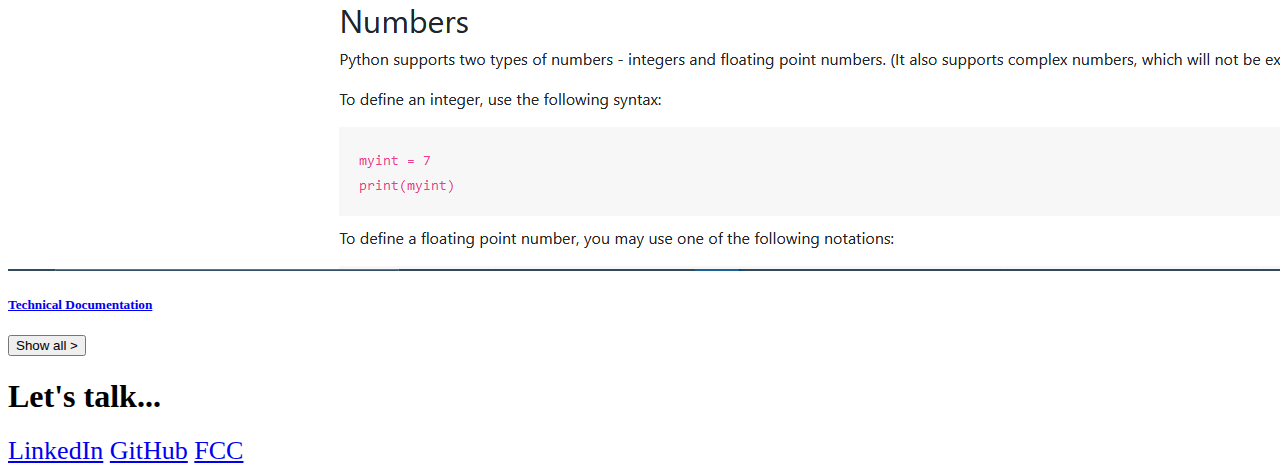
<file: 5_personal_portfolio/index.html>
<!DOCTYPE html>
<html>
  <head>
    <link
      rel="stylesheet"
      href="https://cdn.jsdelivr.net/npm/bootstrap@4.5.3/dist/css/bootstrap.min.css"
      integrity="sha384-TX8t27EcRE3e/ihU7zmQxVncDAy5uIKz4rEkgIXeMed4M0jlfIDPvg6uqKI2xXr2"
      crossorigin="anonymous"
    />
    <link
      rel="stylesheet"
      href="https://pro.fontawesome.com/releases/v5.10.0/css/all.css"
      integrity="sha384-AYmEC3Yw5cVb3ZcuHtOA93w35dYTsvhLPVnYs9eStHfGJvOvKxVfELGroGkvsg+p"
      crossorigin="anonymous"
    />
  </head>
  <body>
    <header>
      <nav
        class="navbar fixed-top navbar-expand-lg navbar-dark bg-primary"
        id="navbar"
      >
        <a class="navbar-brand" href="#">masterkeysRD</a>
        <button
          class="navbar-toggler"
          type="button"
          data-toggle="collapse"
          data-target="#navbarText"
          aria-controls="navbarText"
          aria-expanded="false"
          aria-label="Toggle navigation"
        >
          <span class="navbar-toggler-icon"></span>
        </button>
        <div class="collapse navbar-collapse" id="navbarText">
          <ul class="navbar-nav mr-auto">
            <li class="nav-item">
              <a class="nav-link" href="#welcome-section">About</a>
            </li>
            <li class="nav-item">
              <a class="nav-link" href="#projects">Work</a>
            </li>
            <li class="nav-item">
              <a class="nav-link" href="#contact-section">Contact</a>
            </li>
          </ul>
        </div>
      </nav>
    </header>
    <section class="vh-100" id="welcome-section">
      <div
        class="jumbotron jumbotron-fluid bg-dark text-white h-100 d-flex align-items-center"
      >
        <div class="container text-center">
          <h1 class="display-3">Hey, I'm David Morales</h1>
          <h2 class="display-5">Software Developer</h2>
        </div>
      </div>
    </section>
    <section id="projects" class="vh-100">
      <div class="container mt-5">
        <div class="row">
          <div class="col-md-12 mb-5">
            <h1 class="text-center">There are some of my projects</h1>
          </div>
          <div class="col-md-4 mb-5">
            <a href="https://codepen.io/masterkeysRD/full/ExPLJKp">
              <div class="project-tile card">
                <img
                  class="card-img-top"
                  src="img/Tribute_Page.png"
                  alt="Card image cap"
                />
                <div class="card-body">
                  <h5 class="card-title">Tribute Page</h5>
                </div>
              </div>
            </a>
          </div>
          <div class="col-md-4 mb-5">
            <a href="https://codepen.io/masterkeysRD/full/bGpddgP">
              <div class="project-tile card">
                <img
                  class="card-img-top"
                  src="img/Survey_Form.png"
                  alt="Card image cap"
                />
                <div class="card-body">
                  <h5 class="card-title">Survey Form</h5>
                </div>
              </div>
            </a>
          </div>
          <div class="col-md-4 mb-5">
            <a href="https://codepen.io/masterkeysRD/full/zYrYJpb">
              <div class="project-tile card">
                <img
                  class="card-img-top"
                  src="img/Quote_Machine.png"
                  alt="Card image cap"
                />
                <div class="card-body">
                  <h5 class="card-title">Quote Machine</h5>
                </div>
              </div>
            </a>
          </div>
          <div class="col-md-4 mb-5">
            <a href="https://codepen.io/masterkeysRD/full/wvWVpaX">
              <div class="project-tile card">
                <img
                  class="card-img-top"
                  src="img/Landing_Product.png"
                  alt="Card image cap"
                />
                <div class="card-body">
                  <h5 class="card-title">Landing Page</h5>
                </div>
              </div>
            </a>
          </div>
          <div class="col-md-4 mb-5">
            <a href="https://codepen.io/masterkeysRD/full/qBNeKbx">
              <div class="project-tile card">
                <img
                  class="card-img-top"
                  src="img/Technical_Documentation.png"
                  alt="Card image cap"
                />
                <div class="card-body">
                  <h5 class="card-title">Technical Documentation</h5>
                </div>
              </div>
            </a>
          </div>
          <div class="col-md-12 text-center">
            <button type="button" class="btn btn-primary btn-lg">
              Show all >
            </button>
          </div>
        </div>
      </div>
    </section>
    <section class="vh-100" id="contact-section">
      <div
        class="jumbotron jumbotron-fluid bg-dark text-white h-100 d-flex align-items-center"
      >
        <div class="container text-center">
          <h1 class="display-3">Let's talk...</h1>
          <div style="font-size: 26px">
            <a
              class="text-white mr-4"
              href="https://www.linkedin.com/in/david-morales25/"
              target="_blank"
              ><i class="fab fa-linkedin"></i> LinkedIn</a
            >
            <a
              class="text-white mr-4"
              id="profile-link"
              href="https://github.com/masterkeysrd"
              target="_blank"
              ><i class="fab fa-github-square"></i> GitHub</a
            >
            <a
              class="text-white"
              href="https://www.freecodecamp.org/masterkeysrd"
              target="_blank"
              ><i class="fab fa-free-code-camp"></i> FCC</a
            >
          </div>
        </div>
      </div>
    </section>
    <script src="https://cdn.freecodecamp.org/testable-projects-fcc/v1/bundle.js"></script>
  </body>
</html>
</file>
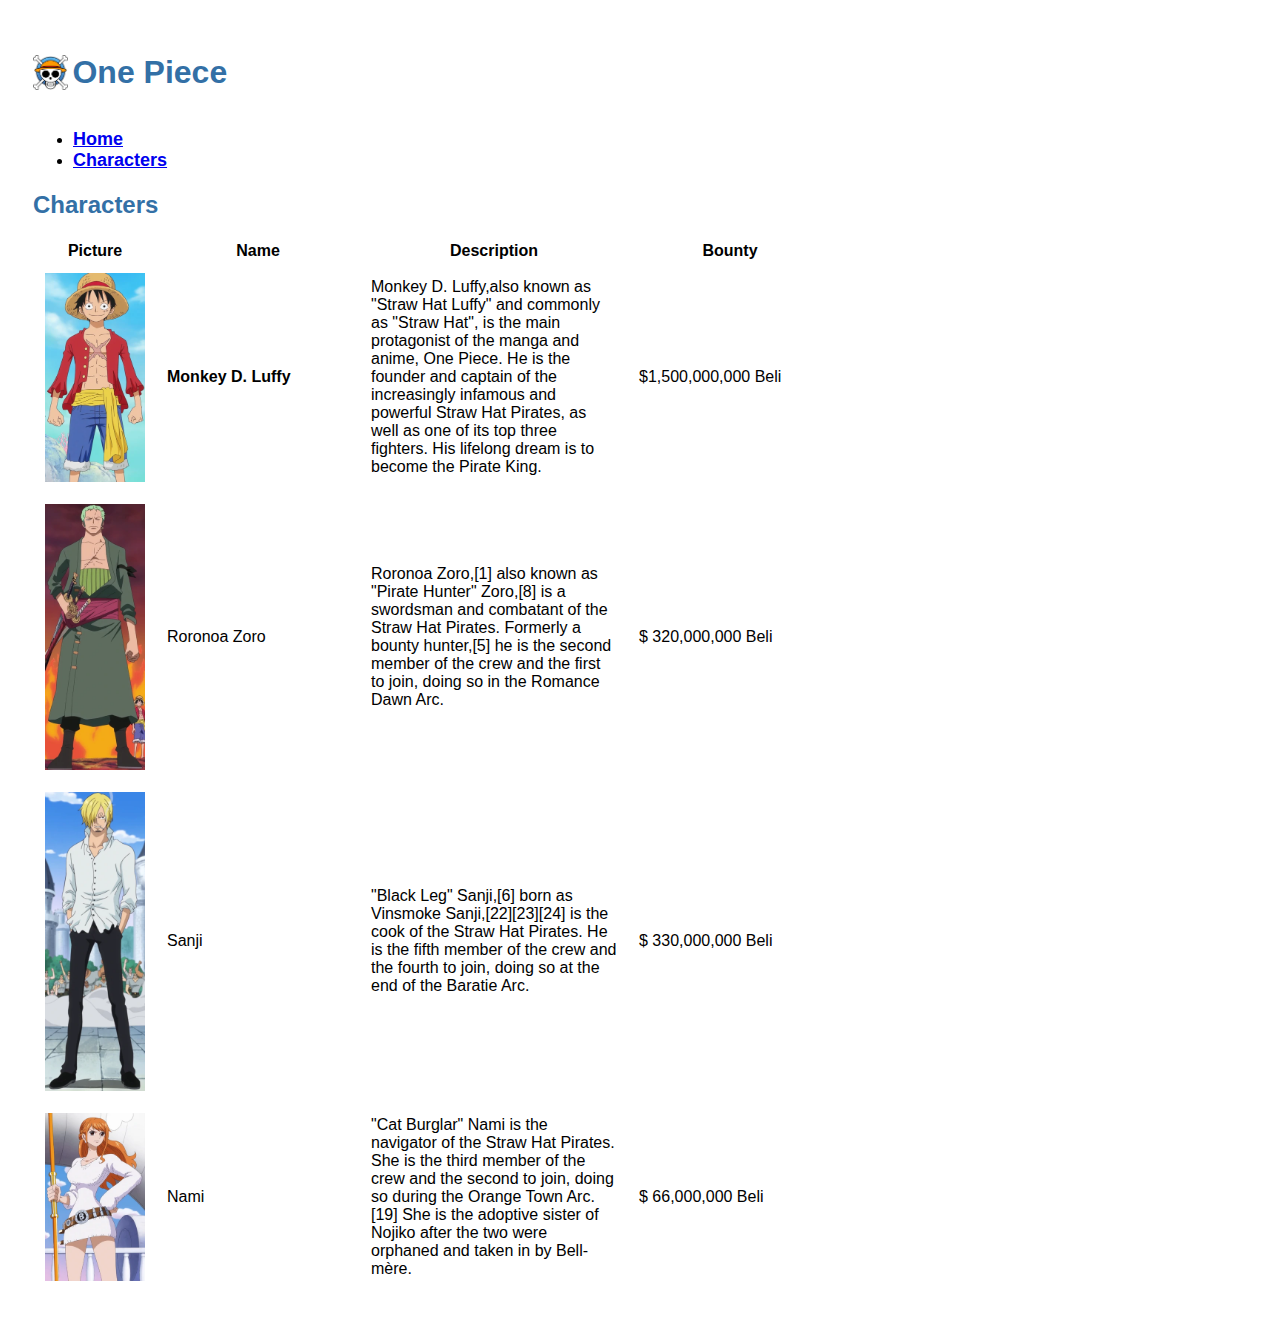
<file: 1_tribute-page/characters.html>
<!DOCTYPE html>
<html lang="en">
  <head>
    <title>One Piece: Characters</title>
    <link rel="stylesheet" href="styles.css" />
  </head>
  <body>
    <header class="header">
      <img class="logo" alt="One Piece Logo" src="img/One_Piece_Anime_Logo.webp"/>
      <h1 id="title">One Piece</h1>
    </header>
    <nav>
      <ul>
        <li><a href="index.html">Home</a></li>
        <li><a href="characters.html">Characters</a></li>
      </ul>
    </nav>
    <main id="main">
      <div>
        <h2>Characters</h2>
        <table style="max-width: 800px">
          <thead>
            <tr>
              <th>Picture</th>
              <th style="width: 200px; text-align: center">Name</th>
              <th>Description</th>
              <th style="width: 200px; text-align: center">Bounty</th>
            </tr>
          </thead>
          <tbody>
            <tr>
              <td>
                <img class="character" alt="Monkey D. Luffy" src="img/Monkey_D._Luffy_Anime_Post_Timeskip_Infobox.webp"/>
              </td>
              <td><b>Monkey D. Luffy</b></td>
              <td>
                Monkey D. Luffy,also known as "Straw Hat Luffy" and commonly as
                "Straw Hat", is the main protagonist of the manga and anime, One
                Piece. He is the founder and captain of the increasingly
                infamous and powerful Straw Hat Pirates, as well as one of its
                top three fighters. His lifelong dream is to become the Pirate
                King.
              </td>
              <td>$1,500,000,000 Beli</td>
            </tr>
            <tr>
              <td>
                <img class="character" alt="Roronoa Zoro" src="img/Roronoa_Zoro_Anime_Post_Timeskip_Infobox.webp"/>
              </td>
              <td>Roronoa Zoro</td>
              <td>
                Roronoa Zoro,[1] also known as "Pirate Hunter" Zoro,[8] is a
                swordsman and combatant of the Straw Hat Pirates. Formerly a
                bounty hunter,[5] he is the second member of the crew and the
                first to join, doing so in the Romance Dawn Arc.
              </td>
              <td>$ 320,000,000 Beli</td>
            </tr>
            <tr>
              <td>
                <img class="character" alt="Vinsmoke Sanji" src="img/Sanji_Anime_Post_Timeskip_Infobox.webp"/>
              </td>
              <td>Sanji</td>
              <td>
                "Black Leg" Sanji,[6] born as Vinsmoke Sanji,[22][23][24] is the
                cook of the Straw Hat Pirates. He is the fifth member of the
                crew and the fourth to join, doing so at the end of the Baratie
                Arc.
              </td>
              <td>$ 330,000,000 Beli</td>
            </tr>
            <tr>
              <td>
                <img class="character" alt="Nami" src="img/Nami_Anime_Post_Timeskip_Infobox.webp"/>
              </td>
              <td>Nami</td>
              <td>
                "Cat Burglar" Nami is the navigator of the Straw Hat Pirates.
                She is the third member of the crew and the second to join,
                doing so during the Orange Town Arc.[19] She is the adoptive
                sister of Nojiko after the two were orphaned and taken in by
                Bell-mère.
              </td>
              <td>$ 66,000,000 Beli</td>
            </tr>
          </tbody>
        </table>
      </div>
    </main>
  </body>
</html>
</file>
<file: 1_tribute-page/styles.css>
* {
    font-family: Arial, Helvetica, sans-serif;
}

body {
  padding: 25px;
}

h1,
h2,
h3,
h4,
h5,
h6 {
  color: #3370a6;
}

img {
  display: block;
  max-width: 100%;
  height: auto;
}

.header * {
  display: inline-block;
  vertical-align: middle;
}

.logo {
  max-width: 35px;
}

.image {
  margin: auto;
}

.character {
  max-width: 100px;
  width: 100px;
}

table tbody tr td {
  padding: 10px;
}

nav ul li a {
  font-weight: bold;
  font-size: 18px;
}
</file>
<file: 2_survey_form/styles.css>
.mt-0 {
    margin-top: 0;
}

.mt-1 {
    margin-top: 5px;
}

.mt-2 {
    margin-top: 10px;
}

.mb-0 {
    margin-bottom: 0;
}

body {
    background-color: #0C101C;
}

body, .form-control, button {
    font-family: 'Courier New', Courier, monospace;
}

.content {
    width: 500px;
    margin: 0 auto;
}

#title {
    color: #fff;
}

.title-container {
    text-align: center;
}

form {
    font-size: 15px;
}

form label,
form .form-control {
    display: block;
    width: 100%;
    min-width: 100%;
    max-width: 100%;
}

form label {
    color: #018001;
    margin-top: 5px;
    margin-bottom: 5px;
}

form .form-control {
    color: #fff;
    padding: 2.5px 5px;
    border: 1px solid #018001;
    background-color: transparent;
}

form .form-control::placeholder {
    color: gray;
    opacity: 1;
}

form .form-group {
    margin-bottom: 15px;
}

form button {
    border: none;
    color: #fff;
    margin: 0 auto;
    padding: 5px 25px;
    background-color: #018001;
}

form button:hover {
    background-color: #015c01;
    cursor: pointer;
}

.button-container {
    text-align: center;
}
</file>
<file: 4_tecnical_documentation/styles.css>
.code {
    padding: 20px;
    background-color: #F7F7F7;
    margin-bottom: 10px;
}
</file>
